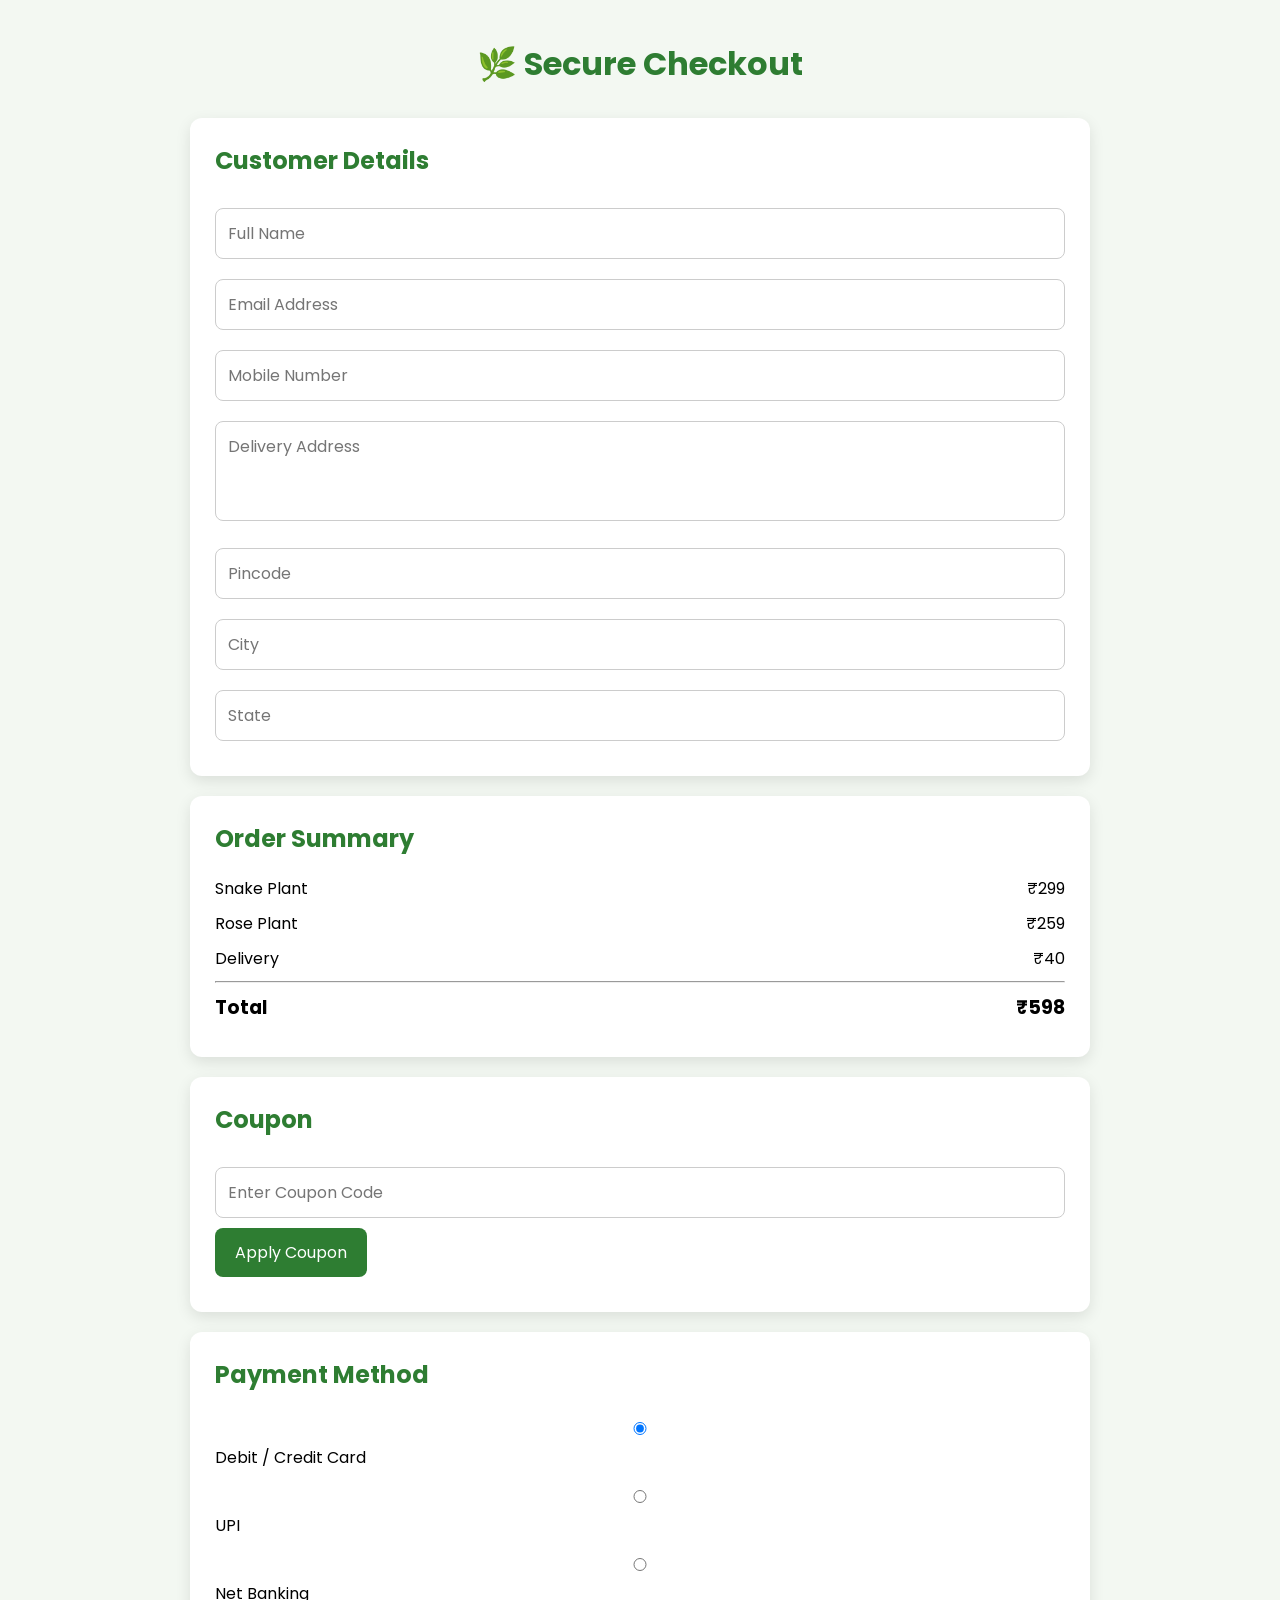
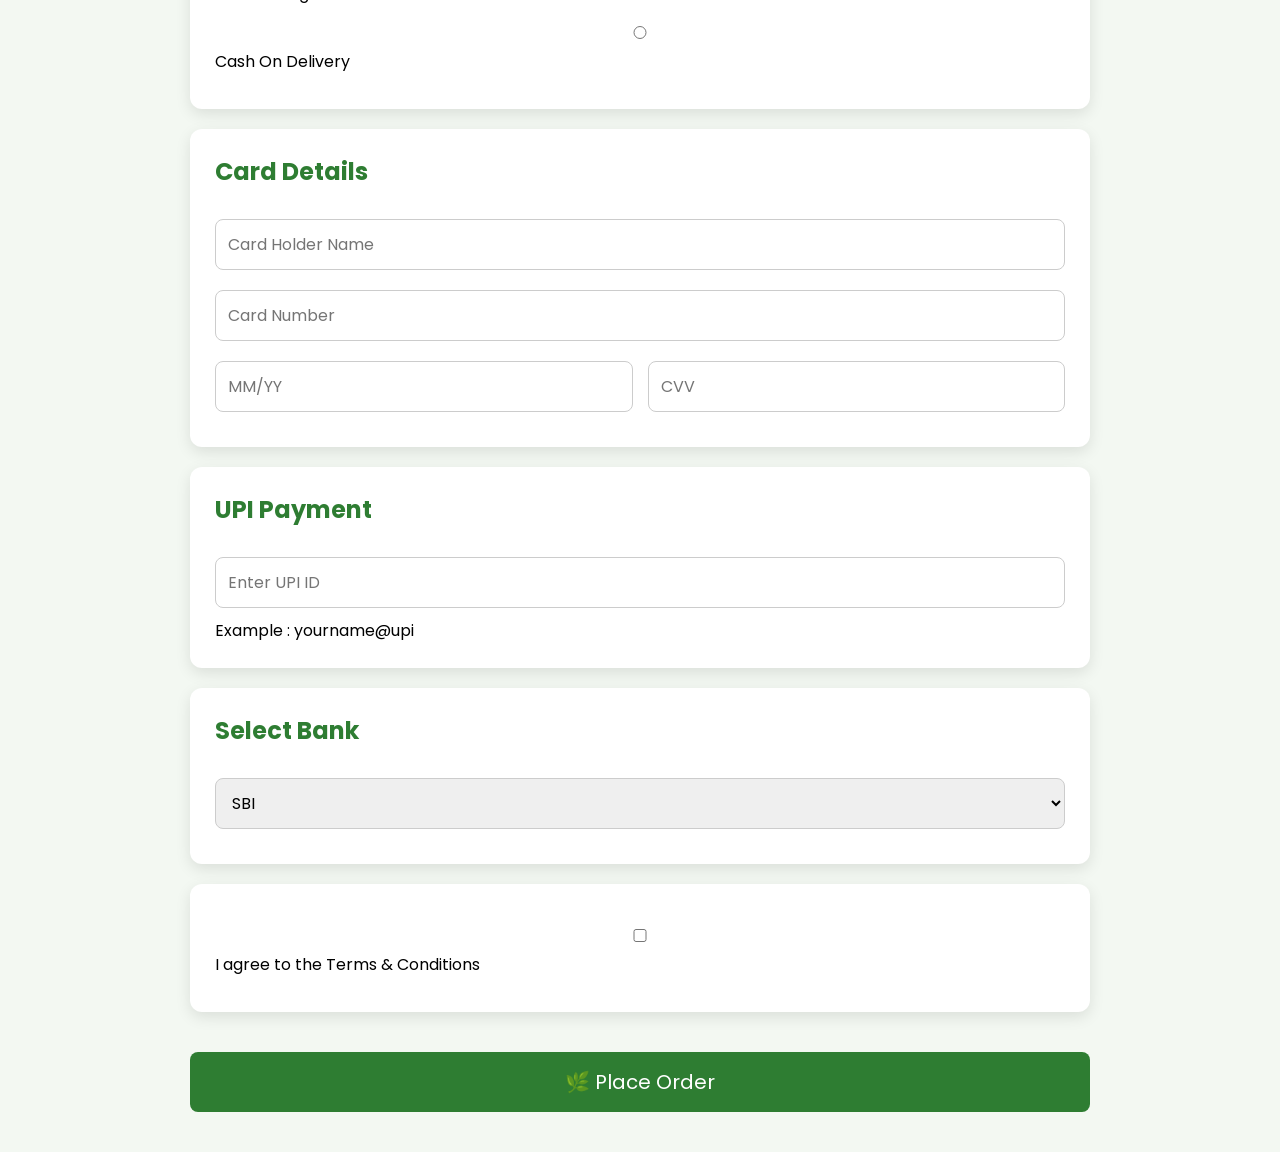
<file: payment.html>
<!DOCTYPE html>
<html lang="en">
<head>
<meta charset="UTF-8">
<meta name="viewport" content="width=device-width, initial-scale=1.0">

<title>Secure Checkout | Plant Teacher</title>

<link rel="stylesheet" href="payment.css">

<link href="https://fonts.googleapis.com/css2?family=Poppins:wght@300;400;500;600&display=swap" rel="stylesheet">

</head>

<body>

<div class="container">

<h1>🌿 Secure Checkout</h1>

<!-- Customer Details -->

<div class="box">

<h2>Customer Details</h2>

<input type="text" placeholder="Full Name">

<input type="email" placeholder="Email Address">

<input type="text" placeholder="Mobile Number">

<textarea placeholder="Delivery Address"></textarea>

<input type="text" placeholder="Pincode">

<input type="text" placeholder="City">

<input type="text" placeholder="State">

</div>

<!-- Order Summary -->

<div class="box">

<h2>Order Summary</h2>

<div class="summary">

<p>Snake Plant <span>₹299</span></p>

<p>Rose Plant <span>₹259</span></p>

<p>Delivery <span>₹40</span></p>

<hr>

<h3>Total <span>₹598</span></h3>

</div>

</div>

<!-- Coupon -->

<div class="box">

<h2>Coupon</h2>

<input type="text" id="coupon" placeholder="Enter Coupon Code">

<button onclick="applyCoupon()">

Apply Coupon

</button>

<p id="couponMessage"></p>

</div>

<!-- Payment Method -->

<div class="box">

<h2>Payment Method</h2>

<label>

<input type="radio" name="pay" checked>

Debit / Credit Card

</label>

<label>

<input type="radio" name="pay">

UPI

</label>

<label>

<input type="radio" name="pay">

Net Banking

</label>

<label>

<input type="radio" name="pay">

Cash On Delivery

</label>

</div>

<!-- Card Details -->

<div class="box">

<h2>Card Details</h2>

<input type="text" placeholder="Card Holder Name">

<input type="text" placeholder="Card Number">

<div class="row">

<input type="text" placeholder="MM/YY">

<input type="password" placeholder="CVV">

</div>

</div>

<!-- UPI -->

<div class="box">

<h2>UPI Payment</h2>

<input type="text" placeholder="Enter UPI ID">

<p>Example : yourname@upi</p>

</div>

<!-- Net Banking -->

<div class="box">

<h2>Select Bank</h2>

<select>

<option>SBI</option>

<option>HDFC</option>

<option>ICICI</option>

<option>Axis Bank</option>

<option>Canara Bank</option>

<option>Union Bank</option>

</select>

</div>

<!-- Terms -->

<div class="box">

<label>

<input type="checkbox" id="agree">

I agree to the Terms & Conditions

</label>

</div>

<button class="order-btn" onclick="placeOrder()">

🌿 Place Order

</button>

</div>

<script src="payment.js"></script>

</body>
</html>
</file>
<file: payment.css>
*{
    margin:0;
    padding:0;
    box-sizing:border-box;
    font-family:'Poppins',sans-serif;
}

body{
    background:#f3f8f2;
}

.container{
    width:90%;
    max-width:900px;
    margin:40px auto;
}

h1{
    text-align:center;
    color:#2e7d32;
    margin-bottom:30px;
}

.box{
    background:#fff;
    padding:25px;
    margin-bottom:20px;
    border-radius:12px;
    box-shadow:0 5px 15px rgba(0,0,0,.1);
}

.box h2{
    color:#2e7d32;
    margin-bottom:20px;
}

input,
textarea,
select{
    width:100%;
    padding:12px;
    margin:10px 0;
    border:1px solid #ccc;
    border-radius:8px;
    font-size:16px;
}

textarea{
    height:100px;
    resize:none;
}

.row{
    display:flex;
    gap:15px;
}

.row input{
    flex:1;
}

.summary p,
.summary h3{
    display:flex;
    justify-content:space-between;
    margin:10px 0;
}

label{
    display:block;
    margin:10px 0;
    cursor:pointer;
}

button{
    background:#2e7d32;
    color:#fff;
    border:none;
    padding:12px 20px;
    border-radius:8px;
    cursor:pointer;
    font-size:16px;
    transition:.3s;
}

button:hover{
    background:#1b5e20;
}

.order-btn{
    width:100%;
    font-size:20px;
    padding:15px;
    margin-top:20px;
}

#couponMessage{
    margin-top:10px;
    font-weight:bold;
    color:#2e7d32;
}

@media(max-width:768px){

.row{
    flex-direction:column;
}

.container{
    width:95%;
}

}
</file>
